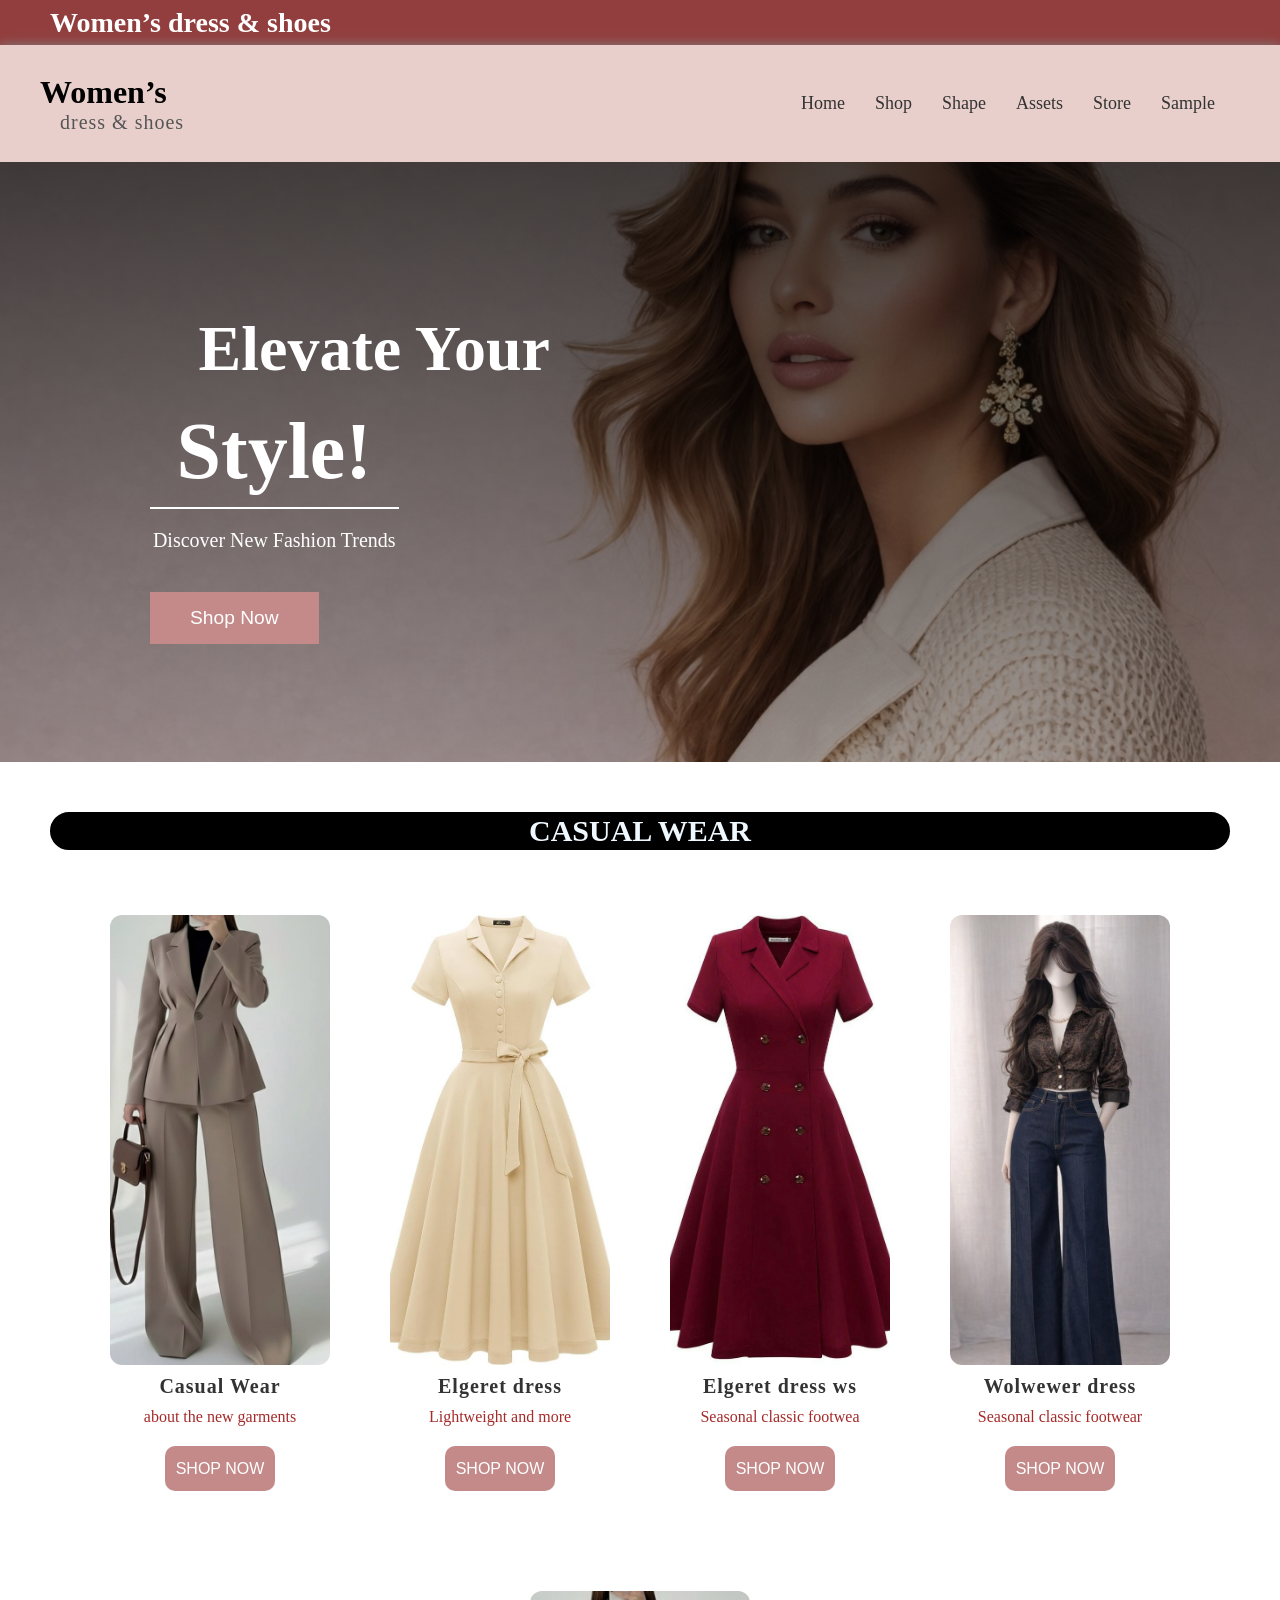
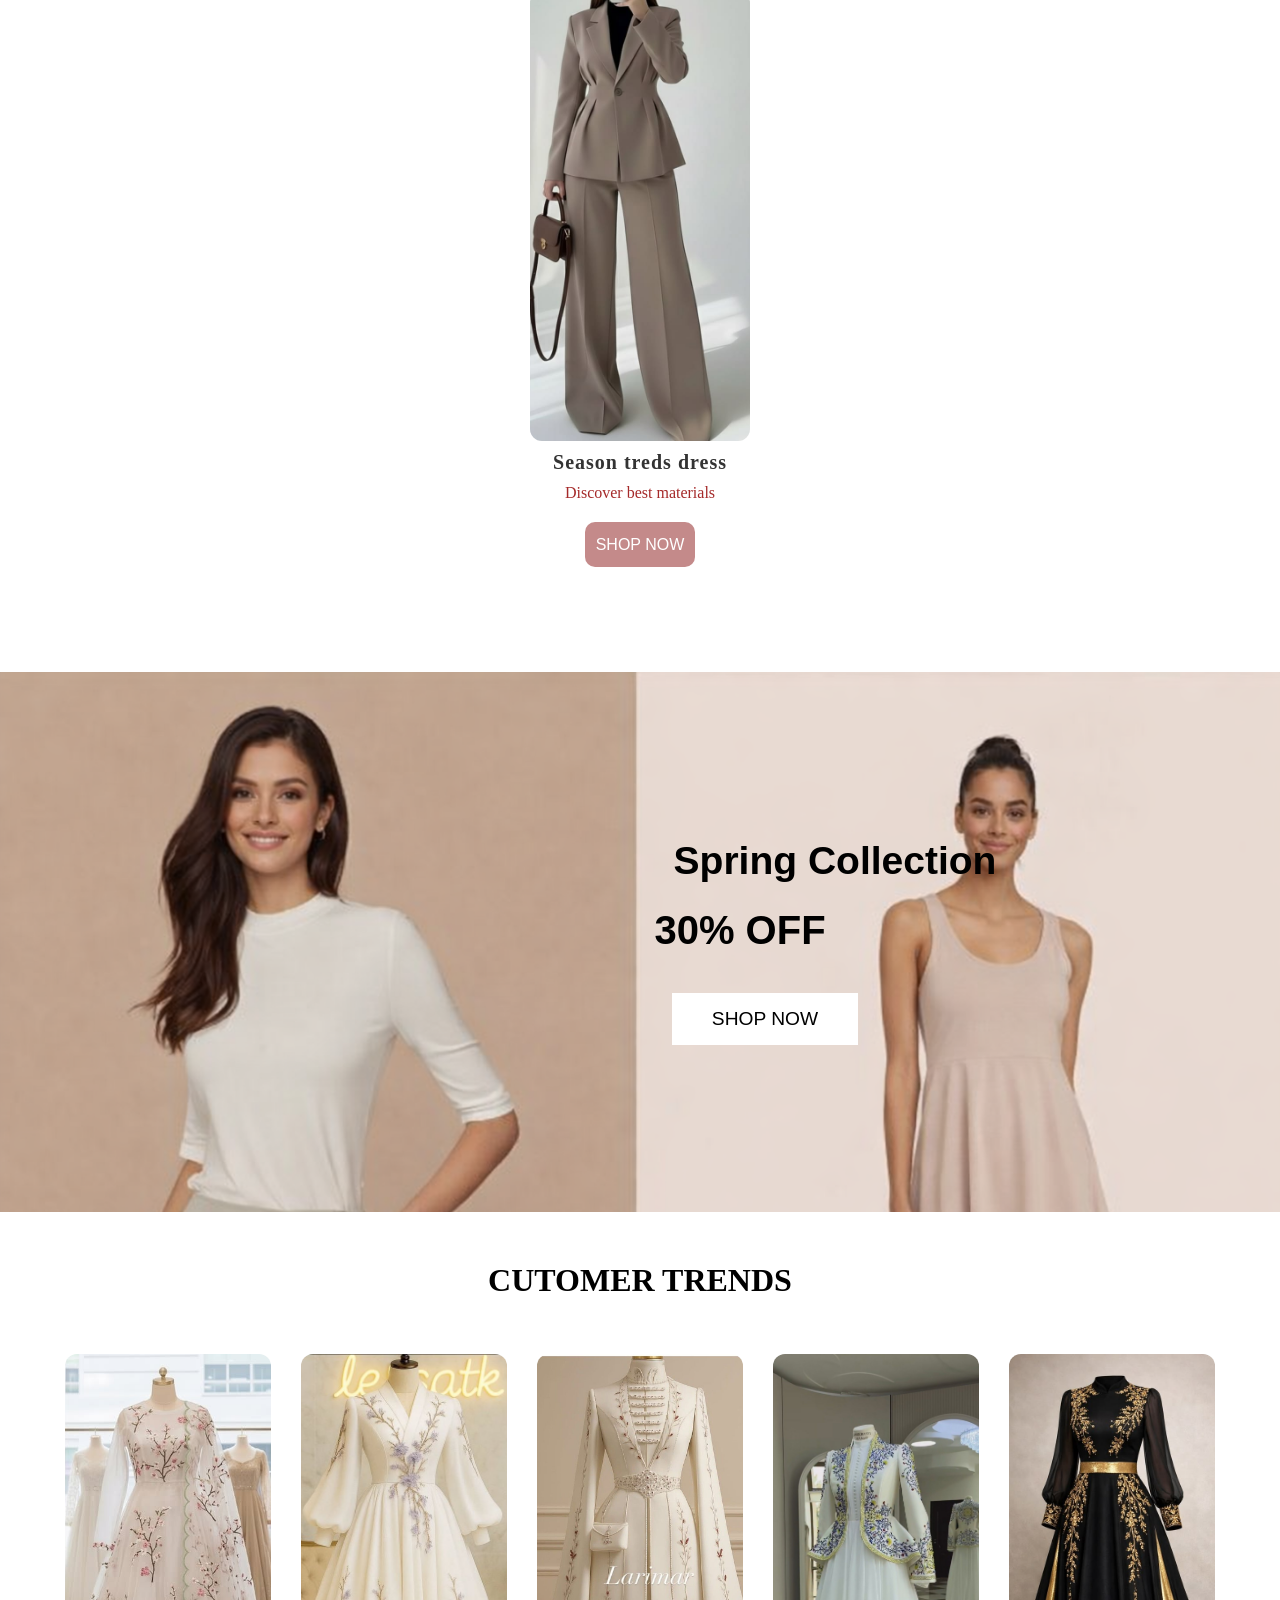
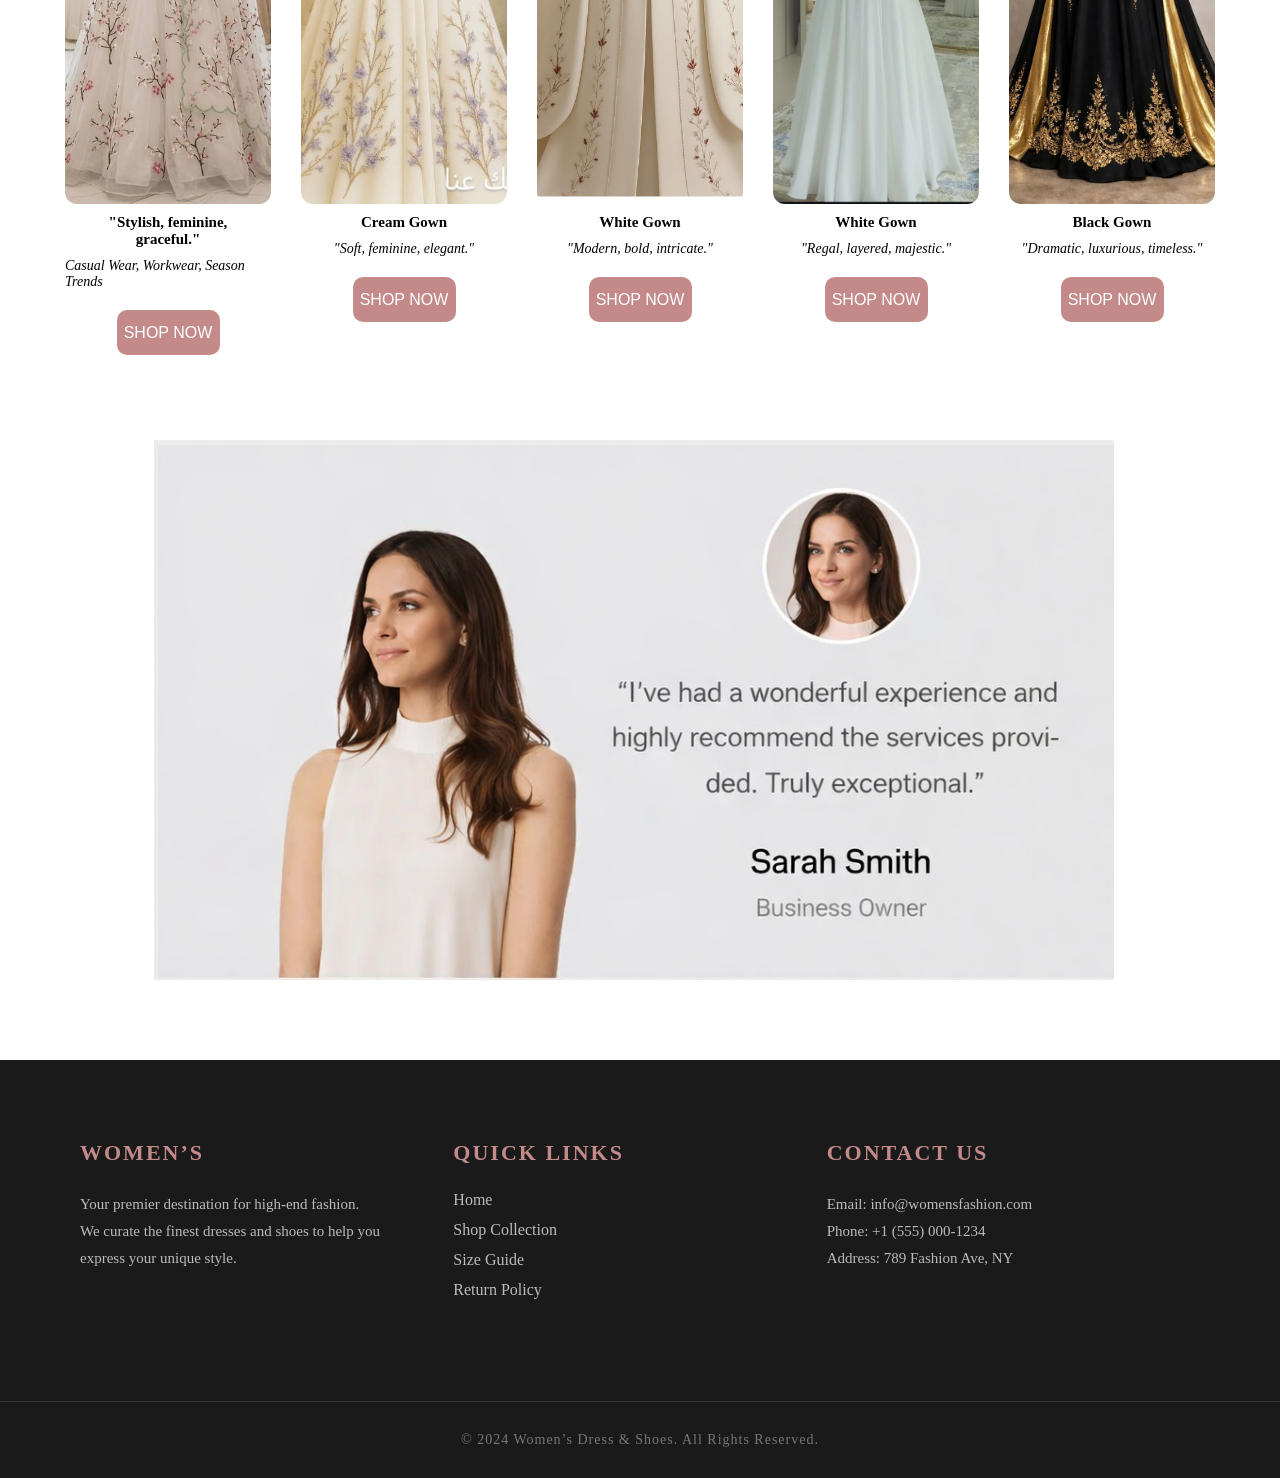
<file: index.html>
<!DOCTYPE html>
<html lang="en">

<head>
    <meta charset="UTF-8">
    <meta name="viewport" content="width=device-width, initial-scale=1.0">
    <title>shoping-website</title>
    <link rel="stylesheet" href="style.css">
   <link rel="stylesheet" href=""https://cdnjs.cloudflare.com/ajax/libs/font-awesome/5.15.3/css/all.min.css">


</head>

<body>
    <div class="heck">
        <h1>Women’s dress & shoes</h1>
    </div>
    <div class="header">
        <div class="logo">
            <h1>Women’s</h1>
            <p>dress & shoes</p>
        </div>

        <div class="navbar">
            <ul>
                <li><a href="index.html">Home</a></li>
                <li><a href="index2.html">Shop</a></li>
                <li><a href="index3.html">Shape</a></li>
                <li><a href="index4.html">Assets</a></li>
                <li><a href="index5.html">Store</a></li>
                <li><a href="index6.html">Sample</a></li>

                <i id="close" class="fa-solid fa-xmark"></i>
            </ul>
                 <div class="mobil">
            <i id="mobil" class="fa-solid fa-bars"></i>

        </div>
        </div>
    </div>
    <section class="banner">
        <div class="banner-content">
            <h2>Elevate Your</h2>
            <h1>Style!</h1>
            <p>Discover New Fashion Trends</p>
            <button>Shop Now</button>
        </div>
    </section>
    <div class="heading">
        <h1>CASUAL WEAR</h1>
        <div class="contaner">
            <div class="card">
                <img src="image-8.jpg" alt="image-1">
                <h1>Casual Wear </h1>
                <p>about the new garments</p>
                <button onclick="window.location.href='index2.html'">
                    SHOP NOW
                </button>
            </div>
            <div class="card">
                <img src="image-4.jpg" alt="image-1">
                <h1>Elgeret dress </h1>
                <p>Lightweight and more</p>
                <button>SHOP NOW</button>
            </div>
            <div class="card">
                <img src="image-5.jpg" alt="image-1">
                <h1>Elgeret dress ws </h1>
                <p>Seasonal classic footwea</p>
                <button>SHOP NOW</button>
            </div>
            <div class="card">
                <img src="image-7.jpg" alt="image-1">
                <h1>Wolwewer dress </h1>
                <p>Seasonal classic footwear</p>
                <button>SHOP NOW</button>
            </div>
            <div class="card">
                <img src="image-8.jpg" alt="image-1">
                <h1>Season treds dress </h1>
                <p>Discover best materials</p>
                <button>SHOP NOW</button>
            </div>
        </div>
    </div>
    <div class="banner-2">
        <h2>Spring Collection</h2>
        <h1>30% OFF</h1>
        <button>SHOP NOW</button>
    </div>
    <div class="heading-2">
        <h1>CUTOMER TRENDS</h1>
        <div class="contaner-2">
            <div class="card-2">
                <img src="card-img-1.jpg" alt="card-img-1">
                <h1>"Stylish, feminine, graceful."</h1>
                <p>Casual Wear, Workwear, Season Trends</p>
                <button>SHOP NOW</button>
            </div>
            <div class="card-2">
                <img src="card-img-2.jpg" alt="card-img-1">
                <h1>Cream Gown</h1>
                <p>"Soft, feminine, elegant."</p>
                <button>SHOP NOW</button>
            </div>
            <div class="card-2">
                <img src="card-img-3.jpg" alt="card-img-1">
                <h1>White Gown</h1>
                <p>"Modern, bold, intricate."</p>
                <button>SHOP NOW</button>
            </div>
            <div class="card-2">
                <img src="card-img-4.jpg" alt="card-img-1">
                <h1>White Gown</h1>
                <p>"Regal, layered, majestic."</p>
                <button>SHOP NOW</button>
            </div>
            <div class="card-2">
                <img src="card-img-5.jpg" alt="card-img-1">
                <h1>Black Gown</h1>
                <p>"Dramatic, luxurious, timeless."</p>
                <button>SHOP NOW</button>
            </div>
        </div>
    </div>
    <div class="banner-3">
    </div>

    <footer>
        <div class="footer-container">
            <div class="footer-section brand">
                <h2>Women’s</h2>
                <p>Your premier destination for high-end fashion. We curate the finest dresses and shoes to help you
                    express your unique style.</p>
            </div>
            <div class="footer-section links">
                <h3>Quick Links</h3>
                <ul>
                    <li><a href="index.html">Home</a></li>
                    <li><a href="#">Shop Collection</a></li>
                    <li><a href="#">Size Guide</a></li>
                    <li><a href="#">Return Policy</a></li>
                </ul>
            </div>
            <div class="footer-section contact">
                <h3>Contact Us</h3>
                <p>Email: info@womensfashion.com</p>
                <p>Phone: +1 (555) 000-1234</p>
                <p>Address: 789 Fashion Ave, NY</p>
            </div>
        </div>
        <div class="footer-bottom">
            <p>&copy; 2024 Women’s Dress & Shoes. All Rights Reserved.</p>
        </div>
    </footer>

</body>
<script>
    const mobilIcon = document.getElementById("mobil");
const closeIcon = document.getElementById("close");
const navbarMenu = document.querySelector(".navbar ul");

// Open menu
mobilIcon.addEventListener("click", () => {
  navbarMenu.classList.add("show");
});

// Close menu
closeIcon.addEventListener("click", () => {
  navbarMenu.classList.remove("show");
});

</script>

</html>
</file>
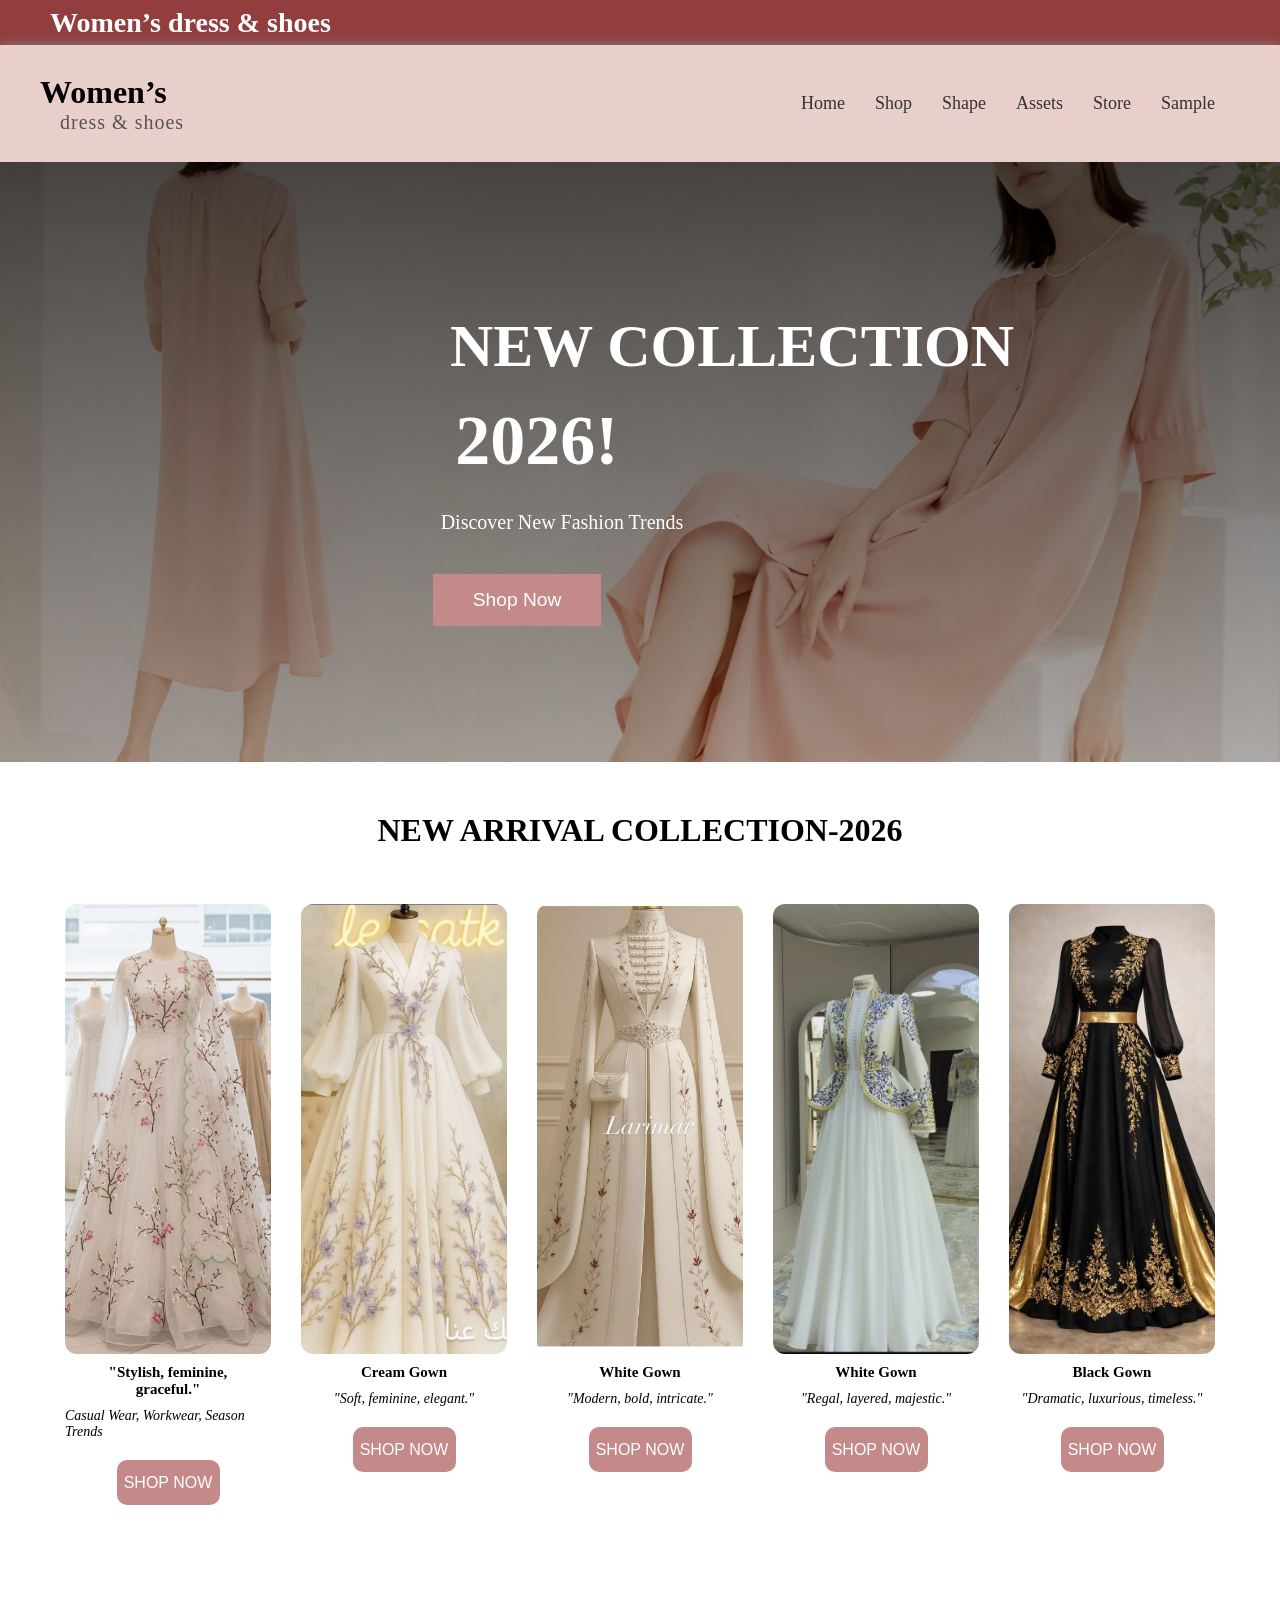
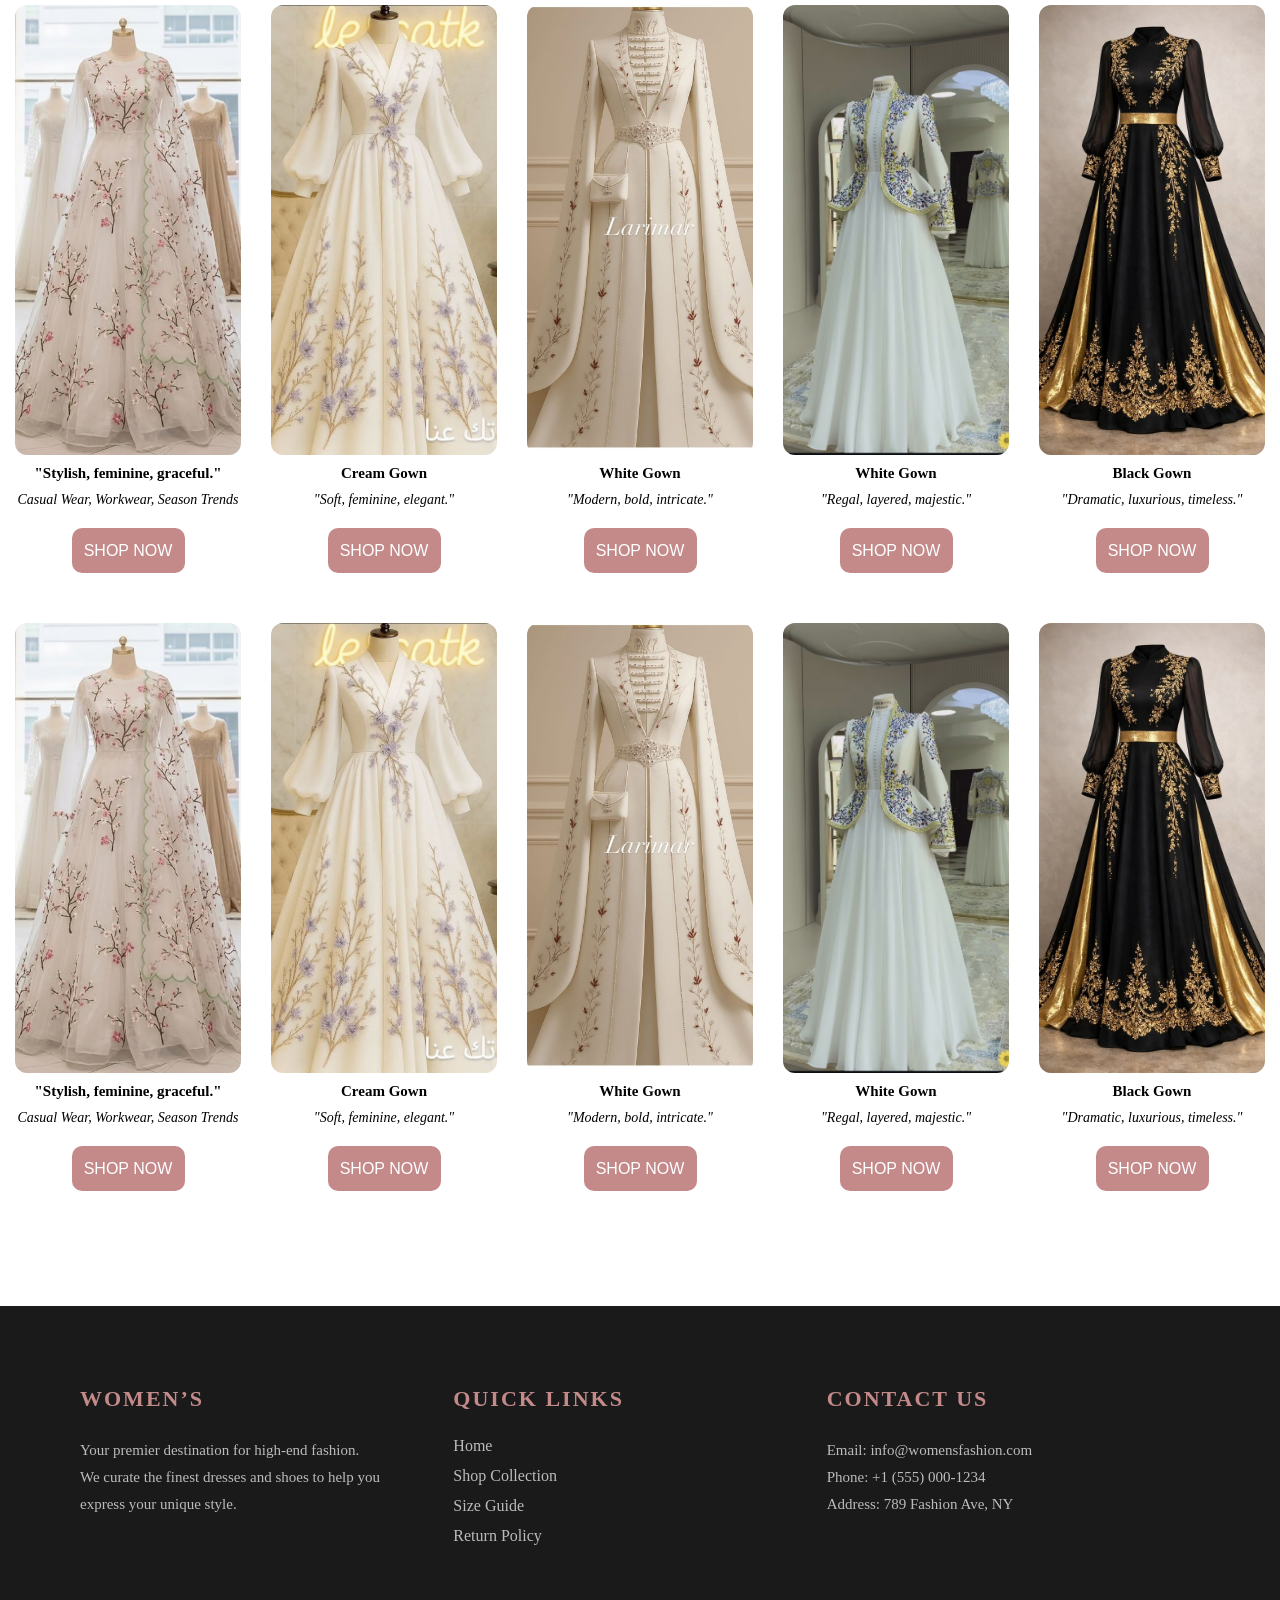
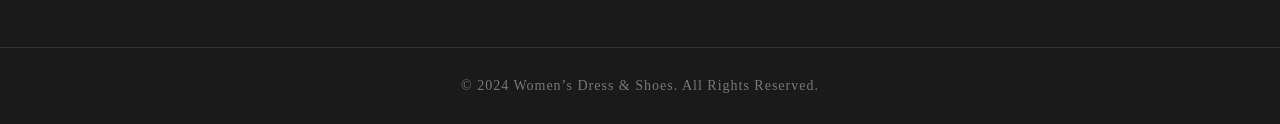
<file: index2.html>
<!DOCTYPE html>
<html lang="en">
<head>
    <meta charset="UTF-8">
    <meta name="viewport" content="width=device-width, initial-scale=1.0">
    <title>Document</title>
    <link rel="stylesheet" href="style2.css">
</head>
<body>
    <div class="heck">
        <h1>Women’s dress & shoes</h1>
    </div>
    <div class="header">
        <div class="logo">
            <h1>Women’s</h1>
            <p>dress & shoes</p>
        </div>

        <div class="navbar">
            <ul>
                <li><a href="index.html">Home</a></li>
                <li><a href="index2.html">Shop</a></li>
                <li><a href="index3.html">Shape</a></li>
                <li><a href="index4.html">Assets</a></li>
                <li><a href="index5.html">Store</a></li>
                <li><a href="index6.html">Sample</a></li>
            </ul>
        </div>
    </div>
     <section class="banner">
        <div class="banner-content">
            <h2>NEW COLLECTION</h2>
            <h1>2026!</h1>
            <p>Discover New Fashion Trends</p>
            <button>Shop Now</button>
        </div>
    </section>
    <div class="heading-2"> 
    <h1>NEW ARRIVAL COLLECTION-2026</h1>
    <div class="contaner-2">
        <div class="card-2">
<img src="card-img-1.jpg" alt="card-img-1">
<h1>"Stylish, feminine, graceful."</h1>
<p>Casual Wear, Workwear, Season Trends</p>
<button>SHOP NOW</button>
        </div>
        <div class="card-2">
<img src="card-img-2.jpg" alt="card-img-1">
<h1>Cream Gown</h1>
<p>"Soft, feminine, elegant."</p>
<button>SHOP NOW</button>
        </div>
        <div class="card-2">
<img src="card-img-3.jpg" alt="card-img-1">
<h1>White Gown</h1>
<p>"Modern, bold, intricate."</p>
<button>SHOP NOW</button>
        </div>
        <div class="card-2">
<img src="card-img-4.jpg" alt="card-img-1">
<h1>White Gown</h1>
<p>"Regal, layered, majestic."</p>
<button>SHOP NOW</button>
        </div>
        <div class="card-2">
<img src="card-img-5.jpg" alt="card-img-1">
<h1>Black Gown</h1>
<p>"Dramatic, luxurious, timeless."</p>
<button>SHOP NOW</button>
        </div>
    </div>
</div>
    <div class="contaner-2">
        <div class="card-2">
<img src="card-img-1.jpg" alt="card-img-1">
<h1>"Stylish, feminine, graceful."</h1>
<p>Casual Wear, Workwear, Season Trends</p>
<button>SHOP NOW</button>
        </div>
        <div class="card-2">
<img src="card-img-2.jpg" alt="card-img-1">
<h1>Cream Gown</h1>
<p>"Soft, feminine, elegant."</p>
<button>SHOP NOW</button>
        </div>
        <div class="card-2">
<img src="card-img-3.jpg" alt="card-img-1">
<h1>White Gown</h1>
<p>"Modern, bold, intricate."</p>
<button>SHOP NOW</button>
        </div>
        <div class="card-2">
<img src="card-img-4.jpg" alt="card-img-1">
<h1>White Gown</h1>
<p>"Regal, layered, majestic."</p>
<button>SHOP NOW</button>
        </div>
        <div class="card-2">
<img src="card-img-5.jpg" alt="card-img-1">
<h1>Black Gown</h1>
<p>"Dramatic, luxurious, timeless."</p>
<button>SHOP NOW</button>
        </div>
    </div>
    <div class="contaner-2">
        <div class="card-2">
<img src="card-img-1.jpg" alt="card-img-1">
<h1>"Stylish, feminine, graceful."</h1>
<p>Casual Wear, Workwear, Season Trends</p>
<button>SHOP NOW</button>
        </div>
        <div class="card-2">
<img src="card-img-2.jpg" alt="card-img-1">
<h1>Cream Gown</h1>
<p>"Soft, feminine, elegant."</p>
<button>SHOP NOW</button>
        </div>
        <div class="card-2">
<img src="card-img-3.jpg" alt="card-img-1">
<h1>White Gown</h1>
<p>"Modern, bold, intricate."</p>
<button>SHOP NOW</button>
        </div>
        <div class="card-2">
<img src="card-img-4.jpg" alt="card-img-1">
<h1>White Gown</h1>
<p>"Regal, layered, majestic."</p>
<button>SHOP NOW</button>
        </div>
        <div class="card-2">
<img src="card-img-5.jpg" alt="card-img-1">
<h1>Black Gown</h1>
<p>"Dramatic, luxurious, timeless."</p>
<button>SHOP NOW</button>
        </div>
    </div>
<footer>
    <div class="footer-container">
        <div class="footer-section brand">
            <h2>Women’s</h2>
            <p>Your premier destination for high-end fashion. We curate the finest dresses and shoes to help you express your unique style.</p>
        </div>
        <div class="footer-section links">
            <h3>Quick Links</h3>
            <ul>
                <li><a href="index.html">Home</a></li>
                <li><a href="#">Shop Collection</a></li>
                <li><a href="#">Size Guide</a></li>
                <li><a href="#">Return Policy</a></li>
            </ul>
        </div>
        <div class="footer-section contact">
            <h3>Contact Us</h3>
            <p>Email: info@womensfashion.com</p>
            <p>Phone: +1 (555) 000-1234</p>
            <p>Address: 789 Fashion Ave, NY</p>
        </div>
    </div>
    <div class="footer-bottom">
        <p>&copy; 2024 Women’s Dress & Shoes. All Rights Reserved.</p>
    </div>
</footer>
</body>
</html>
</file>
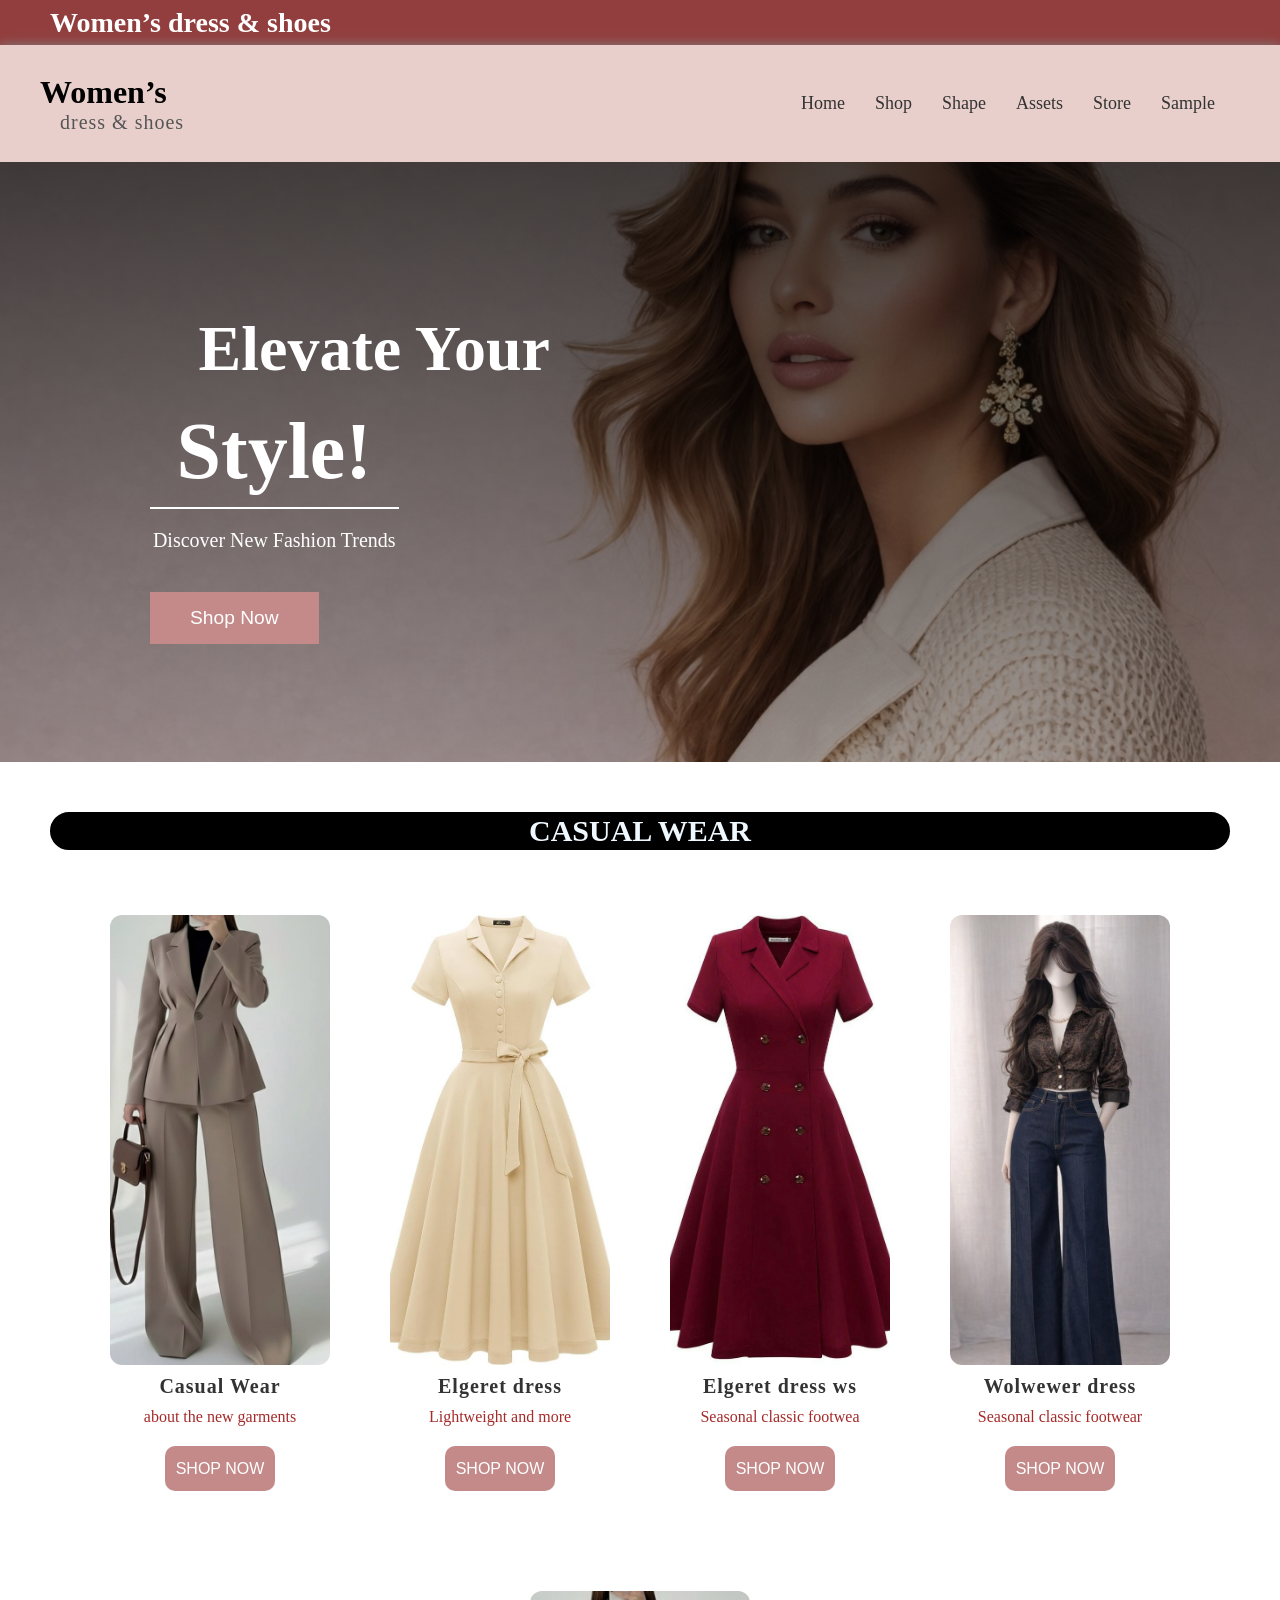
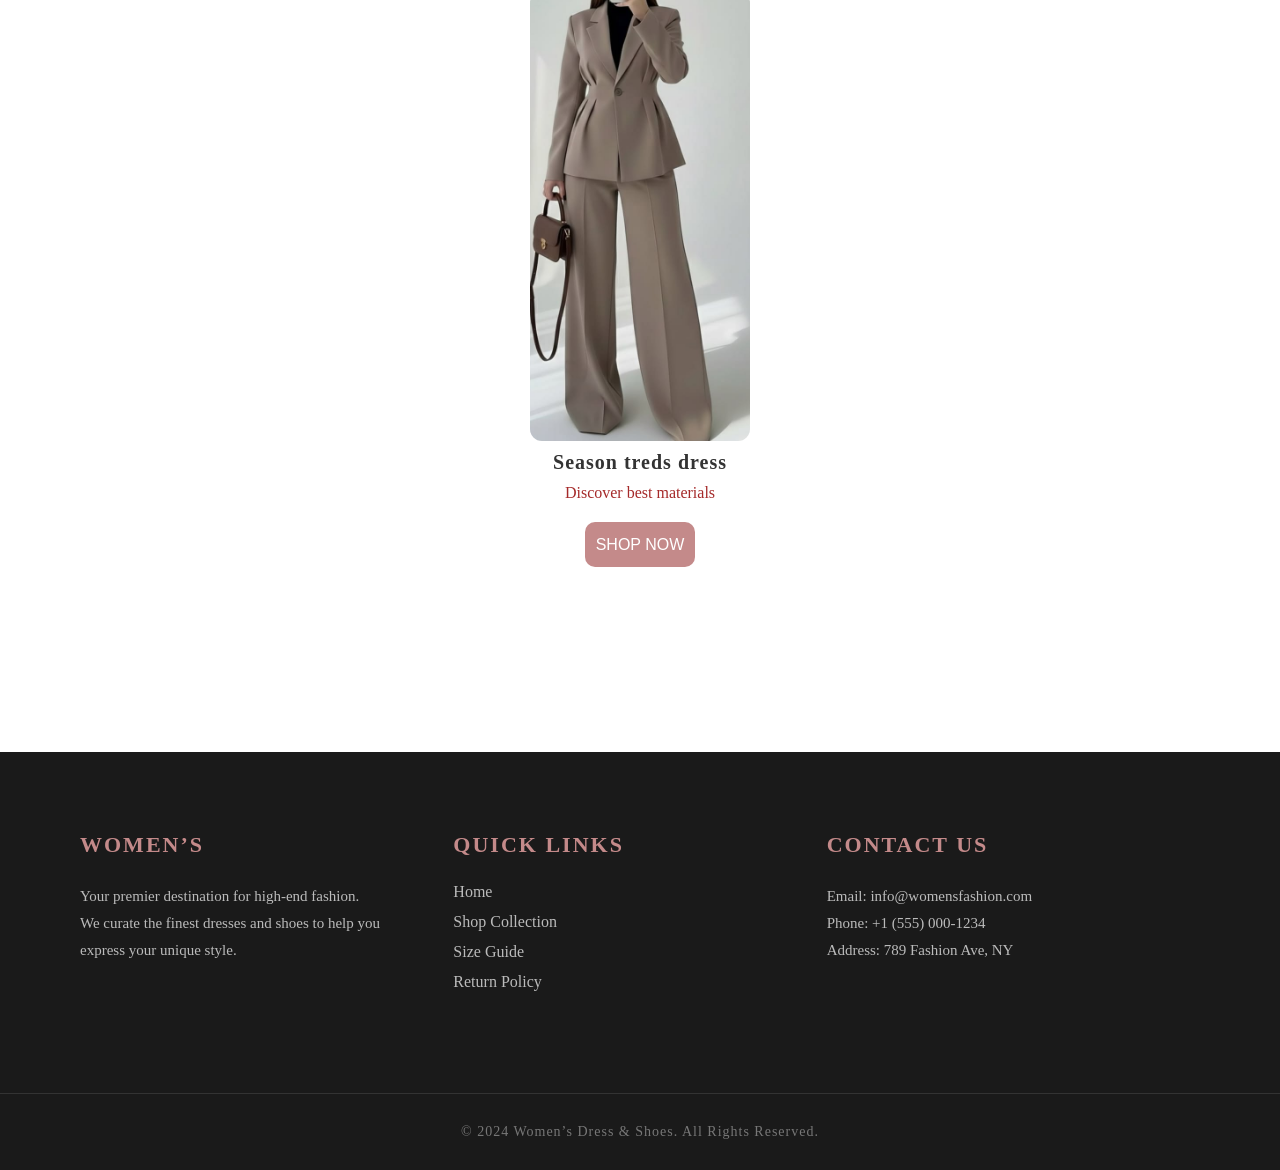
<file: index3.html>
<!DOCTYPE html>
<html lang="en">
<head>
    <meta charset="UTF-8">
    <meta name="viewport" content="width=device-width, initial-scale=1.0">
    <title>Shaps</title>
    <link rel="stylesheet" href="style3.css">
     <link rel="stylesheet" href=""https://cdnjs.cloudflare.com/ajax/libs/font-awesome/5.15.3/css/all.min.css">
</head>
<body>
    <div class="heck">
        <h1>Women’s dress & shoes</h1>
    </div>
    <div class="header">
        <div class="logo">
            <h1>Women’s</h1>
            <p>dress & shoes</p>
        </div>

        <div class="navbar">
            <ul>
                <li><a href="index.html">Home</a></li>
                <li><a href="index2.html">Shop</a></li>
                <li><a href="index3.html">Shape</a></li>
                <li><a href="index4.html">Assets</a></li>
                <li><a href="index5.html">Store</a></li>
                <li><a href="index6">Sample</a></li>

                <i id="close" class="fa-solid fa-xmark"></i>
            </ul>
                 <div class="mobil">
            <i id="mobil" class="fa-solid fa-bars"></i>

        </div>
        </div>
    </div>

    
    <section class="banner">
        <div class="banner-content">
            <h2>Elevate Your</h2>
            <h1>Style!</h1>
            <p>Discover New Fashion Trends</p>
            <button>Shop Now</button>
        </div>
    </section>
    <div class="heading">
        <h1>CASUAL WEAR</h1>
        <div class="contaner">
            <div class="card">
                <img src="image-8.jpg" alt="image-1">
                <h1>Casual Wear </h1>
                <p>about the new garments</p>
                <button onclick="window.location.href='index2.html'">
                    SHOP NOW
                </button>
            </div>

            <div class="card">
                <img src="image-4.jpg" alt="image-1">
                <h1>Elgeret dress </h1>
                <p>Lightweight and more</p>
                <button>SHOP NOW</button>
            </div>
            <div class="card">
                <img src="image-5.jpg" alt="image-1">
                <h1>Elgeret dress ws </h1>
                <p>Seasonal classic footwea</p>
                <button>SHOP NOW</button>
            </div>
            <div class="card">
                <img src="image-7.jpg" alt="image-1">
                <h1>Wolwewer dress </h1>
                <p>Seasonal classic footwear</p>
                <button>SHOP NOW</button>
            </div>
            <div class="card">
                <img src="image-8.jpg" alt="image-1">
                <h1>Season treds dress </h1>
                <p>Discover best materials</p>
                <button>SHOP NOW</button>
            </div>
        </div>
    </div>
    
    <footer>
        <div class="footer-container">
            <div class="footer-section brand">
                <h2>Women’s</h2>
                <p>Your premier destination for high-end fashion. We curate the finest dresses and shoes to help you
                    express your unique style.</p>
            </div>
            <div class="footer-section links">
                <h3>Quick Links</h3>
                <ul>
                    <li><a href="index.html">Home</a></li>
                    <li><a href="#">Shop Collection</a></li>
                    <li><a href="#">Size Guide</a></li>
                    <li><a href="#">Return Policy</a></li>
                </ul>
            </div>
            <div class="footer-section contact">
                <h3>Contact Us</h3>
                <p>Email: info@womensfashion.com</p>
                <p>Phone: +1 (555) 000-1234</p>
                <p>Address: 789 Fashion Ave, NY</p>
            </div>
        </div>
        <div class="footer-bottom">
            <p>&copy; 2024 Women’s Dress & Shoes. All Rights Reserved.</p>
        </div>
    </footer>
</body>
</html>
</file>
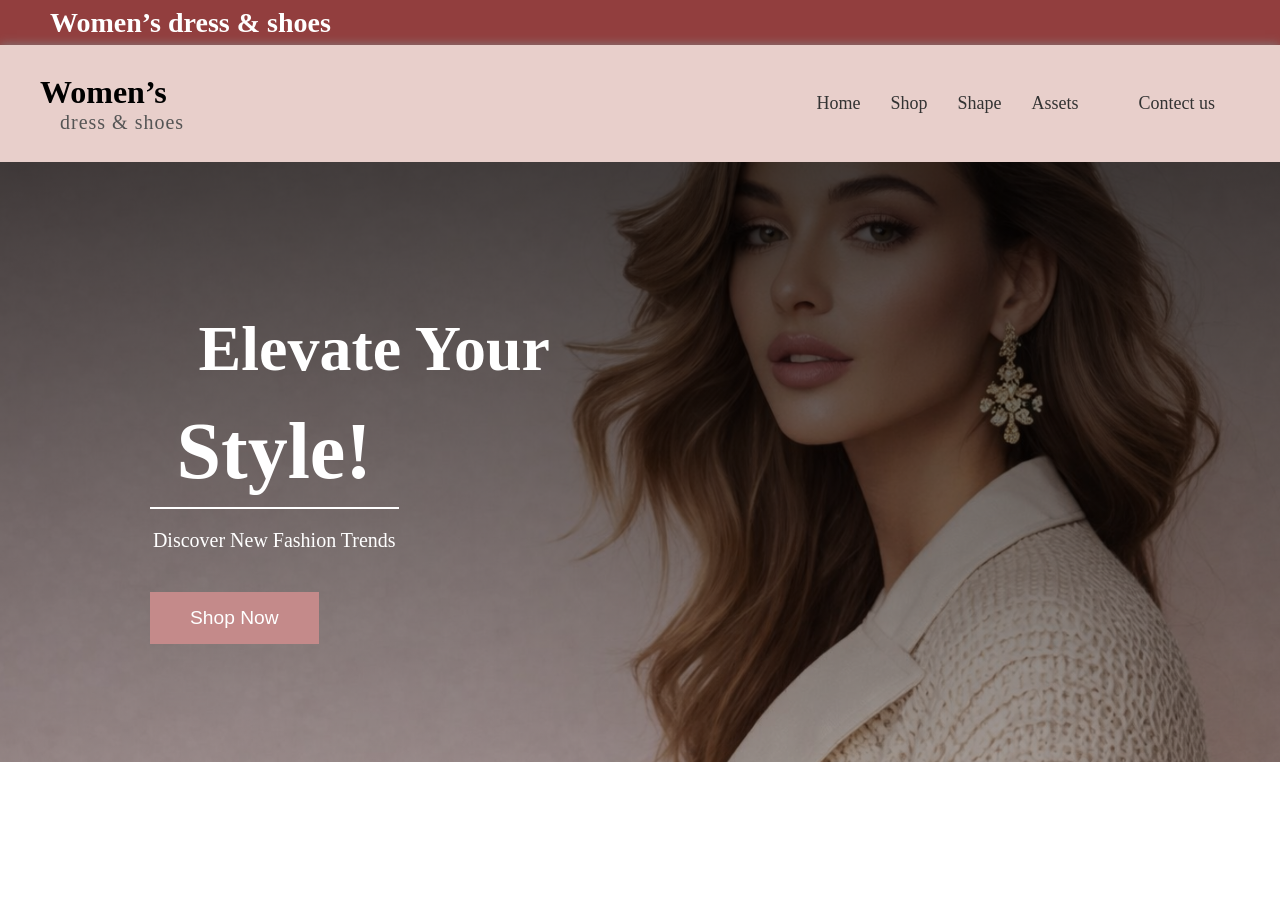
<file: index4.html>
<!DOCTYPE html>
<html lang="en">
<head>
    <meta charset="UTF-8">
    <meta name="viewport" content="width=device-width, initial-scale=1.0">
    <title>Shaps</title>
    <link rel="stylesheet" href="style4.css">
     <link rel="stylesheet" href=""https://cdnjs.cloudflare.com/ajax/libs/font-awesome/5.15.3/css/all.min.css">
</head>
<body>
    <div class="heck">
        <h1>Women’s dress & shoes</h1>
    </div>
    <div class="header">
        <div class="logo">
            <h1>Women’s</h1>
            <p>dress & shoes</p>
        </div>

        <div class="navbar">
            <ul>
                <li><a href="index.html">Home</a></li>
                <li><a href="index2.html">Shop</a></li>
                <li><a href="index3.html">Shape</a></li>
                <li><a href="index4.html">Assets</a></li>
                <li><a href="index5.html"></a></li>
                <li><a href="index6.html">Contect  us</a></li>

                <i id="close" class="fa-solid fa-xmark"></i>
            </ul>
                 <div class="mobil">
            <i id="mobil" class="fa-solid fa-bars"></i>

        </div>
        </div>
    </div>

    
    <section class="banner">
        <div class="banner-content">
            <h2>Elevate Your</h2>
            <h1>Style!</h1>
            <p>Discover New Fashion Trends</p>
            <button>Shop Now</button>
        </div>
    </section>

</body>
</html>
</file>
<file: style.css>
* {
    margin: 0px;
    padding: 0px;
    box-sizing: border-box;
}

.heck {
    width: 100%;
    height: 5vh;
    background: rgb(146, 62, 62);
    color: white;
    font-size: 14px;
    font-family: Georgia, 'Times New Roman', Times, serif;
    justify-content: space-between;
    align-items: center;
    display: flex;
    padding: 0 50px;
}

.header {
    width: 100%;
    height: 13vh;
    background: #E8CFCB;
    display: flex;
    justify-content: space-between;
    align-items: center;
    box-shadow: 0px 0px 10px gray;
}

.logo {
    display: flex;
    flex-direction: column;
    align-items: flex-start;
    margin-left: 20px;
}

.logo h1 {
    font-family: 'Playfair Display', Georgia, 'Times New Roman', serif;
    font-size: 32px;
    font-weight: bold;
    color: #000;
    margin-left: 20px;
}

.logo p {
    font-family: 'Dancing Script', 'Brush Script MT', cursive;
    font-size: 20px;
    color: #555;
    margin-left: 40px;
    letter-spacing: 1px;
}

.navbar {
    margin-right: 50px;
}

.navbar ul {
    list-style: none;
    display: flex;
}

.navbar ul li a {
    text-decoration: none;
    margin: 0 15px;
    font-size: 18px;
    color: #333;
    font-weight: 500;
    transition: 0.3s;
}

.navbar ul li a:hover {
    color: rgb(207, 104, 104);
}

body,
html {
    margin: 0;
    padding: 0;
    scroll-behavior: smooth;
    font-family: 'Playfair Display', Georgia, serif;
}

section {
    height: 600px;
    width: 100%;
    display: flex;
    justify-content: left;
    align-items: left;
    position: relative;
    color: white;
}
.banner {
    background: url('banner-2.png') no-repeat center center/cover;
    background-attachment: fixed;
}

.banner::before {
    content: "";
    position: absolute;
    top: 0;
    left: 0;
    width: 100%;
    height: 100%;
    background: linear-gradient(to bottom, rgba(0, 0, 0, 0.7), rgba(0, 0, 0, 0.3));
}

.banner-content {
    position: relative;
    z-index: 1;
    text-align: center;
    animation: fadeUp 2s ease forwards;
    margin: 150px;
}

.banner-content h2 {
    font-size: 4rem;
    margin-bottom: 20px;
    opacity: 0;
    animation: fadeUp 2s ease forwards;
}

.banner-content h1 {
    font-family: 'Playfair Display', Georgia, 'Times New Roman', serif;
    font-size: 80px;
    margin-bottom: 20px;
    border-bottom: 2px solid white;
    padding-bottom: 10px;
    margin-right: 200px;
    opacity: 0;
    animation: fadeUp 2s ease forwards;
}

.banner-content p {
    font-size: 20px;
    margin-bottom: 40px;
    opacity: 0;
    animation: fadeUp 2s ease forwards;
    animation-delay: 0.5s;
    margin-right: 200px;
}

.banner-content button {
    padding: 15px 40px;
    font-size: 1.2rem;
    border: none;
    background: #C48A8A;
    color: white;
    cursor: pointer;
    opacity: 0;
    animation: fadeUp 2s ease forwards;
    animation-delay: 1s;
    transition: background 0.3s ease, transform 0.3s ease;
    margin-right: 280px;
}

.banner-content button:hover {
    background: #a86a6a;
    transform: scale(1.05);
}

@keyframes fadeUp {
    from {
        opacity: 0;
        transform: translateY(50px);
    }

    to {
        opacity: 1;
        transform: translateY(0);
    }
}

.heading {
    width: 100%;
    height: fit-content;
    justify-content: center;
    align-items: center;
    padding: 50px;
}

.heading h1 {
    font-family: 'Playfair Display', Georgia, 'Times New Roman', serif;
    font-size: 30px;
    text-align: center;
    margin-bottom: 10px;
    border: 2px double black;
    border-radius: 20px;
    background: #000;
    color: aliceblue;
}

.section-2 {
    background: white;
    width: 100%;
    height: 50vh;
    justify-content: center;
    align-items: center;
    margin: 0px;
    padding: 0px;
    box-sizing: border-box;
}

.section-2 h1 {
    color: #000;
    text-align: center;
    margin-bottom: 200px;
}

.contaner {
    width: 100%;
    display: flex;
    gap: 30px;
    justify-content: center;
    flex-wrap: wrap;
    padding: 20px;
}

.card {
    width: 250px;
    background: white;
    display: flex;
    flex-direction: column;
    align-items: center;
    border-radius: 15px;
    padding: 15px;
    transition: transform 0.3s ease, box-shadow 0.3s ease;
    box-shadow: 0 4px 15px rgba(0, 0, 0, 10px);
    margin-top: 20px;
}

.card:hover {
    transform: translateY(-10px);
    box-shadow: 0 8px 25px rgba(0, 0, 0, 0.15);
}

.card img {
    width: 100%;
    height: 50vh;
    border-radius: 12px;
    object-fit: cover;
}

.card h1 {
    font-size: 20px;
    margin: 10px;
    font-family: 'Playfair Display', serif;
    color: #333;
    letter-spacing: 1px;
    border-bottom: 2px solid #C48A8A;
    border: none;
    background: none;
}

.card p {
    font-size: 16px;
    font-family: Georgia, 'Times New Roman', Times, serif;
    color: brown;
}

.card h3 {
    margin-top: 20px;
    font-family: 'Franklin Gothic Medium', 'Arial Narrow', Arial, sans-serif;
}

.card button {
    font-size: 16px;
    margin: 20px;
    width: 50%;
    height: 5vh;
    border: none;
    background: #C48A8A;
    color: white;
    border-radius:10px;
}
.card button:hover{
    background: whitesmoke;
    color:#C48A8A;
}
.banner-2 {
    width: 100%;
    height: 60vh;
    background: url('banner-3.png');
    background-repeat: no-repeat;
    background-size: cover;
    display: flex;
    flex-direction: column;
    justify-content: center;
    align-items: center;
}

.banner-2 h2 {
    font-size: 39px;
    font-family: Verdana, Geneva, Tahoma, sans-serif;
    margin-left: 390px;
}

.banner-2 h1 {
    font-size: 40px;
    margin-left: 200px;
    margin-top: 25px;
    font-family: Impact, Haettenschweiler, 'Arial Narrow Bold', sans-serif;
}

.banner-2 button {
    padding: 15px 40px;
    font-size: 1.2rem;
    border: none;
    background: white;
    color: black;
    margin-left: 250px;
    margin-top: 40px;
}
.heading-2 {
    width: 100%;
    height: fit-content;
    justify-content: center;
    align-items: center;
    padding: 50px;
}
.heading-2 h1{
    text-align: center;
    font-family: Georgia, 'Times New Roman', Times, serif;
    margin-bottom:40px;
}
.contaner-2 {
    width: 100%;
    display: flex;
    justify-content: center;
}
.card-2{
    width:330px;
    background:white;
    border-radius: 10px;
    display: flex;
    flex-direction: column;
    align-items: center;
    padding: 15px;
}
.card-2 img{
width: 100%;
height: 50vh;
border-radius: 12px;
object-fit: cover;
}
.card-2 h1{
    font-size:15px;
    margin: 10px;
    font-family:Georgia, 'Times New Roman', Times, serif;
}
.card-2 p{
    font-style: italic;
    font-size:14px;
}
.card-2 button{
    font-size: 16px;
    margin: 20px;
    width: 50%;
    height: 5vh;
    border: none;
    background: #C48A8A;
    color: white;
    border-radius:10px;
}
.banner-3{
    width:75%;
    height: 60vh;
    background: url('banner-5.png');
    background-repeat: no-repeat;
    background-size: cover;
margin-left:12%;
}

/* Footer Styling */
footer {
    background-color: #1a1a1a; /* Dark luxury background */
    color: #ffffff;
    padding: 80px 0 30px 0;
    margin-top: 80px;
    font-family: 'Playfair Display', serif;
}

.footer-container {
    max-width: 1200px;
    margin: 0 auto;
    display: flex;
    justify-content: space-between;
    flex-wrap: wrap;
    padding: 0 40px;
}

.footer-section {
    flex: 1;
    min-width: 250px;
    margin-bottom: 40px;
}

.footer-section h2, 
.footer-section h3 {
    color: #C48A8A; /* Theme color */
    margin-bottom: 25px;
    text-transform: uppercase;
    letter-spacing: 2px;
    font-size: 22px;
}

.footer-section p {
    line-height: 1.8;
    color: #bbb;
    font-size: 15px;
    max-width: 300px;
}

.footer-section ul {
    list-style: none;
}

.footer-section ul li {
    margin-bottom: 12px;
}

.footer-section ul li a {
    color: #bbb;
    text-decoration: none;
    transition: all 0.3s ease;
    font-size: 16px;
}

.footer-section ul li a:hover {
    color: #C48A8A;
    padding-left: 8px; /* Subtle movement effect */
}

.footer-bottom {
    text-align: center;
    border-top: 1px solid #333;
    padding-top: 30px;
    margin-top: 50px;
    font-size: 14px;
    color: #777;
    letter-spacing: 1px;
}
/* Tablet screens */
@media (max-width: 992px) {
  .header {
    flex-direction: column;
    height: auto;
    padding: 20px;
  }

  .navbar ul {
    flex-wrap: wrap;
    justify-content: center;
  }

  .banner-content h1 {
    font-size: 50px;
    margin-right: 0;
  }

  .banner-content h2 {
    font-size: 2.5rem;
  }

  .banner-content p {
    margin-right: 0;
    font-size: 18px;
  }

  .banner-content button {
    margin-right: 0;
  }

  .banner-2 h2, .banner-2 h1, .banner-2 button {
    margin-left: 0;
    text-align: center;
  }

  .banner-3 {
    width: 100%;
    margin-left: 0;
  }

  .contaner, .contaner-2 {
    flex-direction: column;
    align-items: center;
  }

  .card, .card-2 {
    width:50%;
  }

}

/* Mobile screens */
@media (max-width: 576px) {
  .heck {
    font-size: 12px;
    padding: 0 20px;
  }

  .logo h1 {
    font-size: 24px;
    margin-left: 0;
  }

  .logo p {
    font-size: 16px;
    margin-left: 0;
  }

  /* Navbar mobile */
  .navbar ul {
    display: none;
    flex-direction: column;
    background: #E8CFCB;
    position: absolute;
    top: 80px;
    right: 0;
    width: 220px;
    padding: 20px;
    border-radius: 8px;
    box-shadow: 0 4px 10px rgba(0,0,0,0.2);
  }

  .navbar ul.show {
    display: flex;
  }

  .mobil {
    display: block;
    margin-right: 20px;
    font-size: 24px;
    cursor: pointer;
  }

  #close {
    display: block;
    align-self: flex-end;
    font-size: 24px;
    cursor: pointer;
  }

  /* Banner text */
  .banner-content {
    margin: 50px 20px;
  }

  .banner-content h1 {
    font-size: 36px;
  }

  .banner-content h2 {
    font-size: 24px;
  }

  .banner-content p {
    font-size: 16px;
  }

  .banner-content button {
    width: 100%;
    padding: 12px;
    font-size: 1rem;
  }

  /* Cards stack */
  .contaner, .contaner-2 {
    flex-direction: column;
    align-items: center;
  }

  .card, .card-2 {
    width: 90%;
  }

  /* Footer stack */
  footer {
    padding: 40px 20px;
  }

  .footer-container {
    flex-direction: column;
    align-items: center;
  }

  .footer-section {
    text-align: center;
  }
}
</file>
<file: style2.css>
* {
    margin: 0px;
    padding: 0px;
    box-sizing: border-box;
}

.heck {
    width: 100%;
    height: 5vh;
    background: rgb(146, 62, 62);
    color: white;
    font-size: 14px;
    font-family: Georgia, 'Times New Roman', Times, serif;
    justify-content: space-between;
    align-items: center;
    display: flex;
    padding: 0 50px;
}

.header {
    width: 100%;
    height: 13vh;
    background: #E8CFCB;
    display: flex;
    justify-content: space-between;
    align-items: center;
    box-shadow: 0px 0px 10px gray;
}

.logo {
    display: flex;
    flex-direction: column;
    align-items: flex-start;
    margin-left: 20px;
}

.logo h1 {
    font-family: 'Playfair Display', Georgia, 'Times New Roman', serif;
    font-size: 32px;
    font-weight: bold;
    color: #000;
    margin-left: 20px;
}

.logo p {
    font-family: 'Dancing Script', 'Brush Script MT', cursive;
    font-size: 20px;
    color: #555;
    margin-left: 40px;
    letter-spacing: 1px;
}

.navbar {
    margin-right: 50px;
}

.navbar ul {
    list-style: none;
    display: flex;
}

.navbar ul li a {
    text-decoration: none;
    margin: 0 15px;
    font-size: 18px;
    color: #333;
    font-weight: 500;
    transition: 0.3s;
}

.navbar ul li a:hover {
    color: rgb(207, 104, 104);
}
body,
html {
    margin: 0;
    padding: 0;
    scroll-behavior: smooth;
    font-family: 'Playfair Display', Georgia, serif;
}

section {
    height: 600px;
    width: 100%;
    display: flex;
    justify-content: left;
    align-items: left;
    position: relative;
    color: white;
}

/* Banner with parallax + gradient overlay */
.banner {
    background: url('banner-6.png') no-repeat center center/cover;
    background-attachment: fixed;
}

.banner::before {
    content: "";
    position: absolute;
    top: 0;
    left: 0;
    width: 100%;
    height: 100%;
    background: linear-gradient(to bottom, rgba(0, 0, 0, 0.7), rgba(0, 0, 0, 0.3));
}

.banner-content {
    position: relative;
    z-index: 1;
    text-align: center;
    animation: fadeUp 2s ease forwards;
    margin: 150px;
}

.banner-content h2 {
    margin-left:300px;
    font-size:60px;
    margin-bottom: 20px;
    opacity: 0;
    animation: fadeUp 2s ease forwards;
}

.banner-content h1 {
    font-family: 'Playfair Display', Georgia, 'Times New Roman', serif;
    font-size:70px;
    margin-left:110px;
    margin-bottom: 20px;
    padding-bottom: 10px;
    margin-right: 200px;
    opacity: 0;
    animation: fadeUp 2s ease forwards;
}

.banner-content p {
    font-size: 20px;
    margin-left:160px;
    margin-bottom: 40px;
    opacity: 0;
    animation: fadeUp 2s ease forwards;
    animation-delay: 0.5s;
    margin-right: 200px;
}

.banner-content button {
    margin-left:150px;
    padding: 15px 40px;
    font-size: 1.2rem;
    border: none;
    background: #C48A8A;
    color: white;
    cursor: pointer;
    opacity: 0;
    animation: fadeUp 2s ease forwards;
    animation-delay: 1s;
    transition: background 0.3s ease, transform 0.3s ease;
    margin-right: 280px;
}

.banner-content button:hover {
    background: #a86a6a;
    transform: scale(1.05);
}

@keyframes fadeUp {
    from {
        opacity: 0;
        transform: translateY(50px);
    }

    to {
        opacity: 1;
        transform: translateY(0);
    }
}

    .heading-2 {
    width: 100%;
    height: fit-content;
    justify-content: center;
    align-items: center;
    padding: 50px;
}
.heading-2 h1{
    text-align: center;
    font-family: Georgia, 'Times New Roman', Times, serif;
    margin-bottom:40px;
}
.contaner-2 {
    width: 100%;
    display: flex;
    justify-content: center;
}
.card-2{
    width:330px;
    background:white;
    border-radius: 10px;
    display: flex;
    flex-direction: column;
    align-items: center;
    padding: 15px;
}
.card-2 img{
width: 100%;
height: 50vh;
border-radius: 12px;
object-fit: cover;
}
.card-2 h1{
    font-size:15px;
    margin: 10px;
    font-family:Georgia, 'Times New Roman', Times, serif;
}
.card-2 p{
    font-style: italic;
    font-size:14px;
}
.card-2 button{
    font-size: 16px;
    margin: 20px;
    width: 50%;
    height: 5vh;
    border: none;
    background: #C48A8A;
    color: white;
    border-radius:10px;
}
footer {
    background-color: #1a1a1a; /* Dark luxury background */
    color: #ffffff;
    padding: 80px 0 30px 0;
    margin-top: 80px;
    font-family: 'Playfair Display', serif;
}

.footer-container {
    max-width: 1200px;
    margin: 0 auto;
    display: flex;
    justify-content: space-between;
    flex-wrap: wrap;
    padding: 0 40px;
}

.footer-section {
    flex: 1;
    min-width: 250px;
    margin-bottom: 40px;
}

.footer-section h2, 
.footer-section h3 {
    color: #C48A8A; /* Theme color */
    margin-bottom: 25px;
    text-transform: uppercase;
    letter-spacing: 2px;
    font-size: 22px;
}

.footer-section p {
    line-height: 1.8;
    color: #bbb;
    font-size: 15px;
    max-width: 300px;
}

.footer-section ul {
    list-style: none;
}

.footer-section ul li {
    margin-bottom: 12px;
}

.footer-section ul li a {
    color: #bbb;
    text-decoration: none;
    transition: all 0.3s ease;
    font-size: 16px;
}

.footer-section ul li a:hover {
    color: #C48A8A;
    padding-left: 8px; /* Subtle movement effect */
}

.footer-bottom {
    text-align: center;
    border-top: 1px solid #333;
    padding-top: 30px;
    margin-top: 50px;
    font-size: 14px;
    color: #777;
    letter-spacing: 1px;
}
</file>
<file: style3.css>
* {
    margin: 0px;
    padding: 0px;
    box-sizing: border-box;
}

.heck {
    width: 100%;
    height: 5vh;
    background: rgb(146, 62, 62);
    color: white;
    font-size: 14px;
    font-family: Georgia, 'Times New Roman', Times, serif;
    justify-content: space-between;
    align-items: center;
    display: flex;
    padding: 0 50px;
}

.header {
    width: 100%;
    height: 13vh;
    background: #E8CFCB;
    display: flex;
    justify-content: space-between;
    align-items: center;
    box-shadow: 0px 0px 10px gray;
}

.logo {
    display: flex;
    flex-direction: column;
    align-items: flex-start;
    margin-left: 20px;
}

.logo h1 {
    font-family: 'Playfair Display', Georgia, 'Times New Roman', serif;
    font-size: 32px;
    font-weight: bold;
    color: #000;
    margin-left: 20px;
}

.logo p {
    font-family: 'Dancing Script', 'Brush Script MT', cursive;
    font-size: 20px;
    color: #555;
    margin-left: 40px;
    letter-spacing: 1px;
}

.navbar {
    margin-right: 50px;
}

.navbar ul {
    list-style: none;
    display: flex;
}

.navbar ul li a {
    text-decoration: none;
    margin: 0 15px;
    font-size: 18px;
    color: #333;
    font-weight: 500;
    transition: 0.3s;
}

.navbar ul li a:hover {
    color: rgb(207, 104, 104);
}

body,
html {
    margin: 0;
    padding: 0;
    scroll-behavior: smooth;
    font-family: 'Playfair Display', Georgia, serif;
}

section {
    height: 600px;
    width: 100%;
    display: flex;
    justify-content: left;
    align-items: left;
    position: relative;
    color: white;
}
.banner {
    background: url('banner-2.png') no-repeat center center/cover;
    background-attachment: fixed;
}

.banner::before {
    content: "";
    position: absolute;
    top: 0;
    left: 0;
    width: 100%;
    height: 100%;
    background: linear-gradient(to bottom, rgba(0, 0, 0, 0.7), rgba(0, 0, 0, 0.3));
}

.banner-content {
    position: relative;
    z-index: 1;
    text-align: center;
    animation: fadeUp 2s ease forwards;
    margin: 150px;
}

.banner-content h2 {
    font-size: 4rem;
    margin-bottom: 20px;
    opacity: 0;
    animation: fadeUp 2s ease forwards;
}

.banner-content h1 {
    font-family: 'Playfair Display', Georgia, 'Times New Roman', serif;
    font-size: 80px;
    margin-bottom: 20px;
    border-bottom: 2px solid white;
    padding-bottom: 10px;
    margin-right: 200px;
    opacity: 0;
    animation: fadeUp 2s ease forwards;
}

.banner-content p {
    font-size: 20px;
    margin-bottom: 40px;
    opacity: 0;
    animation: fadeUp 2s ease forwards;
    animation-delay: 0.5s;
    margin-right: 200px;
}

.banner-content button {
    padding: 15px 40px;
    font-size: 1.2rem;
    border: none;
    background: #C48A8A;
    color: white;
    cursor: pointer;
    opacity: 0;
    animation: fadeUp 2s ease forwards;
    animation-delay: 1s;
    transition: background 0.3s ease, transform 0.3s ease;
    margin-right: 280px;
}

.banner-content button:hover {
    background: #a86a6a;
    transform: scale(1.05);
}

@keyframes fadeUp {
    from {
        opacity: 0;
        transform: translateY(50px);
    }

    to {
        opacity: 1;
        transform: translateY(0);
    }
}

.heading {
    width: 100%;
    height: fit-content;
    justify-content: center;
    align-items: center;
    padding: 50px;
}

.heading h1 {
    font-family: 'Playfair Display', Georgia, 'Times New Roman', serif;
    font-size: 30px;
    text-align: center;
    margin-bottom: 10px;
    border: 2px double black;
    border-radius: 20px;
    background: #000;
    color: aliceblue;
}

.section-2 {
    background: white;
    width: 100%;
    height: 50vh;
    justify-content: center;
    align-items: center;
    margin: 0px;
    padding: 0px;
    box-sizing: border-box;
}

.section-2 h1 {
    color: #000;
    text-align: center;
    margin-bottom: 200px;
}

.contaner {
    width: 100%;
    display: flex;
    gap: 30px;
    justify-content: center;
    flex-wrap: wrap;
    padding: 20px;
}

.card {
    width: 250px;
    background: white;
    display: flex;
    flex-direction: column;
    align-items: center;
    border-radius: 15px;
    padding: 15px;
    transition: transform 0.3s ease, box-shadow 0.3s ease;
    box-shadow: 0 4px 15px rgba(0, 0, 0, 10px);
    margin-top: 20px;
}

.card:hover {
    transform: translateY(-10px);
    box-shadow: 0 8px 25px rgba(0, 0, 0, 0.15);
}

.card img {
    width: 100%;
    height: 50vh;
    border-radius: 12px;
    object-fit: cover;
}

.card h1 {
    font-size: 20px;
    margin: 10px;
    font-family: 'Playfair Display', serif;
    color: #333;
    letter-spacing: 1px;
    border-bottom: 2px solid #C48A8A;
    border: none;
    background: none;
}

.card p {
    font-size: 16px;
    font-family: Georgia, 'Times New Roman', Times, serif;
    color: brown;
}

.card h3 {
    margin-top: 20px;
    font-family: 'Franklin Gothic Medium', 'Arial Narrow', Arial, sans-serif;
}

.card button {
    font-size: 16px;
    margin: 20px;
    width: 50%;
    height: 5vh;
    border: none;
    background: #C48A8A;
    color: white;
    border-radius:10px;
}
.card button:hover{
    background: whitesmoke;
    color:#C48A8A;
}

/* Footer Styling */
footer {
    background-color: #1a1a1a; /* Dark luxury background */
    color: #ffffff;
    padding: 80px 0 30px 0;
    margin-top: 80px;
    font-family: 'Playfair Display', serif;
}

.footer-container {
    max-width: 1200px;
    margin: 0 auto;
    display: flex;
    justify-content: space-between;
    flex-wrap: wrap;
    padding: 0 40px;
}

.footer-section {
    flex: 1;
    min-width: 250px;
    margin-bottom: 40px;
}

.footer-section h2, 
.footer-section h3 {
    color: #C48A8A; /* Theme color */
    margin-bottom: 25px;
    text-transform: uppercase;
    letter-spacing: 2px;
    font-size: 22px;
}

.footer-section p {
    line-height: 1.8;
    color: #bbb;
    font-size: 15px;
    max-width: 300px;
}

.footer-section ul {
    list-style: none;
}

.footer-section ul li {
    margin-bottom: 12px;
}

.footer-section ul li a {
    color: #bbb;
    text-decoration: none;
    transition: all 0.3s ease;
    font-size: 16px;
}

.footer-section ul li a:hover {
    color: #C48A8A;
    padding-left: 8px; /* Subtle movement effect */
}

.footer-bottom {
    text-align: center;
    border-top: 1px solid #333;
    padding-top: 30px;
    margin-top: 50px;
    font-size: 14px;
    color: #777;
    letter-spacing: 1px;
}
/* Tablet screens */
@media (max-width: 992px) {
  .header {
    flex-direction: column;
    height: auto;
    padding: 20px;
  }

  .navbar ul {
    flex-wrap: wrap;
    justify-content: center;
  }

  .banner-content h1 {
    font-size: 50px;
    margin-right: 0;
  }

  .banner-content h2 {
    font-size: 2.5rem;
  }

  .banner-content p {
    margin-right: 0;
    font-size: 18px;
  }

  .banner-content button {
    margin-right: 0;
  }

  .banner-2 h2, .banner-2 h1, .banner-2 button {
    margin-left: 0;
    text-align: center;
  }

  .banner-3 {
    width: 100%;
    margin-left: 0;
  }

  .contaner, .contaner-2 {
    flex-direction: column;
    align-items: center;
  }

  .card, .card-2 {
    width:50%;
  }

}

/* Mobile screens */
@media (max-width: 576px) {
  .heck {
    font-size: 12px;
    padding: 0 20px;
  }

  .logo h1 {
    font-size: 24px;
    margin-left: 0;
  }

  .logo p {
    font-size: 16px;
    margin-left: 0;
  }

  /* Navbar mobile */
  .navbar ul {
    display: none;
    flex-direction: column;
    background: #E8CFCB;
    position: absolute;
    top: 80px;
    right: 0;
    width: 220px;
    padding: 20px;
    border-radius: 8px;
    box-shadow: 0 4px 10px rgba(0,0,0,0.2);
  }

  .navbar ul.show {
    display: flex;
  }

  .mobil {
    display: block;
    margin-right: 20px;
    font-size: 24px;
    cursor: pointer;
  }

  #close {
    display: block;
    align-self: flex-end;
    font-size: 24px;
    cursor: pointer;
  }

  /* Banner text */
  .banner-content {
    margin: 50px 20px;
  }

  .banner-content h1 {
    font-size: 36px;
  }

  .banner-content h2 {
    font-size: 24px;
  }

  .banner-content p {
    font-size: 16px;
  }

  .banner-content button {
    width: 100%;
    padding: 12px;
    font-size: 1rem;
  }

  /* Cards stack */
  .contaner, .contaner-2 {
    flex-direction: column;
    align-items: center;
  }

  .card, .card-2 {
    width: 90%;
  }

  /* Footer stack */
  footer {
    padding: 40px 20px;
  }

  .footer-container {
    flex-direction: column;
    align-items: center;
  }

  .footer-section {
    text-align: center;
  }
}
</file>
<file: style4.css>
* {
    margin: 0px;
    padding: 0px;
    box-sizing: border-box;
}

.heck {
    width: 100%;
    height: 5vh;
    background: rgb(146, 62, 62);
    color: white;
    font-size: 14px;
    font-family: Georgia, 'Times New Roman', Times, serif;
    justify-content: space-between;
    align-items: center;
    display: flex;
    padding: 0 50px;
}

.header {
    width: 100%;
    height: 13vh;
    background: #E8CFCB;
    display: flex;
    justify-content: space-between;
    align-items: center;
    box-shadow: 0px 0px 10px gray;
}

.logo {
    display: flex;
    flex-direction: column;
    align-items: flex-start;
    margin-left: 20px;
}

.logo h1 {
    font-family: 'Playfair Display', Georgia, 'Times New Roman', serif;
    font-size: 32px;
    font-weight: bold;
    color: #000;
    margin-left: 20px;
}

.logo p {
    font-family: 'Dancing Script', 'Brush Script MT', cursive;
    font-size: 20px;
    color: #555;
    margin-left: 40px;
    letter-spacing: 1px;
}

.navbar {
    margin-right: 50px;
}

.navbar ul {
    list-style: none;
    display: flex;
}

.navbar ul li a {
    text-decoration: none;
    margin: 0 15px;
    font-size: 18px;
    color: #333;
    font-weight: 500;
    transition: 0.3s;
}

.navbar ul li a:hover {
    color: rgb(207, 104, 104);
}

body,
html {
    margin: 0;
    padding: 0;
    scroll-behavior: smooth;
    font-family: 'Playfair Display', Georgia, serif;
}

section {
    height: 600px;
    width: 100%;
    display: flex;
    justify-content: left;
    align-items: left;
    position: relative;
    color: white;
}
.banner {
    background: url('banner-2.png') no-repeat center center/cover;
    background-attachment: fixed;
}

.banner::before {
    content: "";
    position: absolute;
    top: 0;
    left: 0;
    width: 100%;
    height: 100%;
    background: linear-gradient(to bottom, rgba(0, 0, 0, 0.7), rgba(0, 0, 0, 0.3));
}

.banner-content {
    position: relative;
    z-index: 1;
    text-align: center;
    animation: fadeUp 2s ease forwards;
    margin: 150px;
}

.banner-content h2 {
    font-size: 4rem;
    margin-bottom: 20px;
    opacity: 0;
    animation: fadeUp 2s ease forwards;
}

.banner-content h1 {
    font-family: 'Playfair Display', Georgia, 'Times New Roman', serif;
    font-size: 80px;
    margin-bottom: 20px;
    border-bottom: 2px solid white;
    padding-bottom: 10px;
    margin-right: 200px;
    opacity: 0;
    animation: fadeUp 2s ease forwards;
}

.banner-content p {
    font-size: 20px;
    margin-bottom: 40px;
    opacity: 0;
    animation: fadeUp 2s ease forwards;
    animation-delay: 0.5s;
    margin-right: 200px;
}

.banner-content button {
    padding: 15px 40px;
    font-size: 1.2rem;
    border: none;
    background: #C48A8A;
    color: white;
    cursor: pointer;
    opacity: 0;
    animation: fadeUp 2s ease forwards;
    animation-delay: 1s;
    transition: background 0.3s ease, transform 0.3s ease;
    margin-right: 280px;
}

.banner-content button:hover {
    background: #a86a6a;
    transform: scale(1.05);
}

@keyframes fadeUp {
    from {
        opacity: 0;
        transform: translateY(50px);
    }

    to {
        opacity: 1;
        transform: translateY(0);
    }
}
</file>
